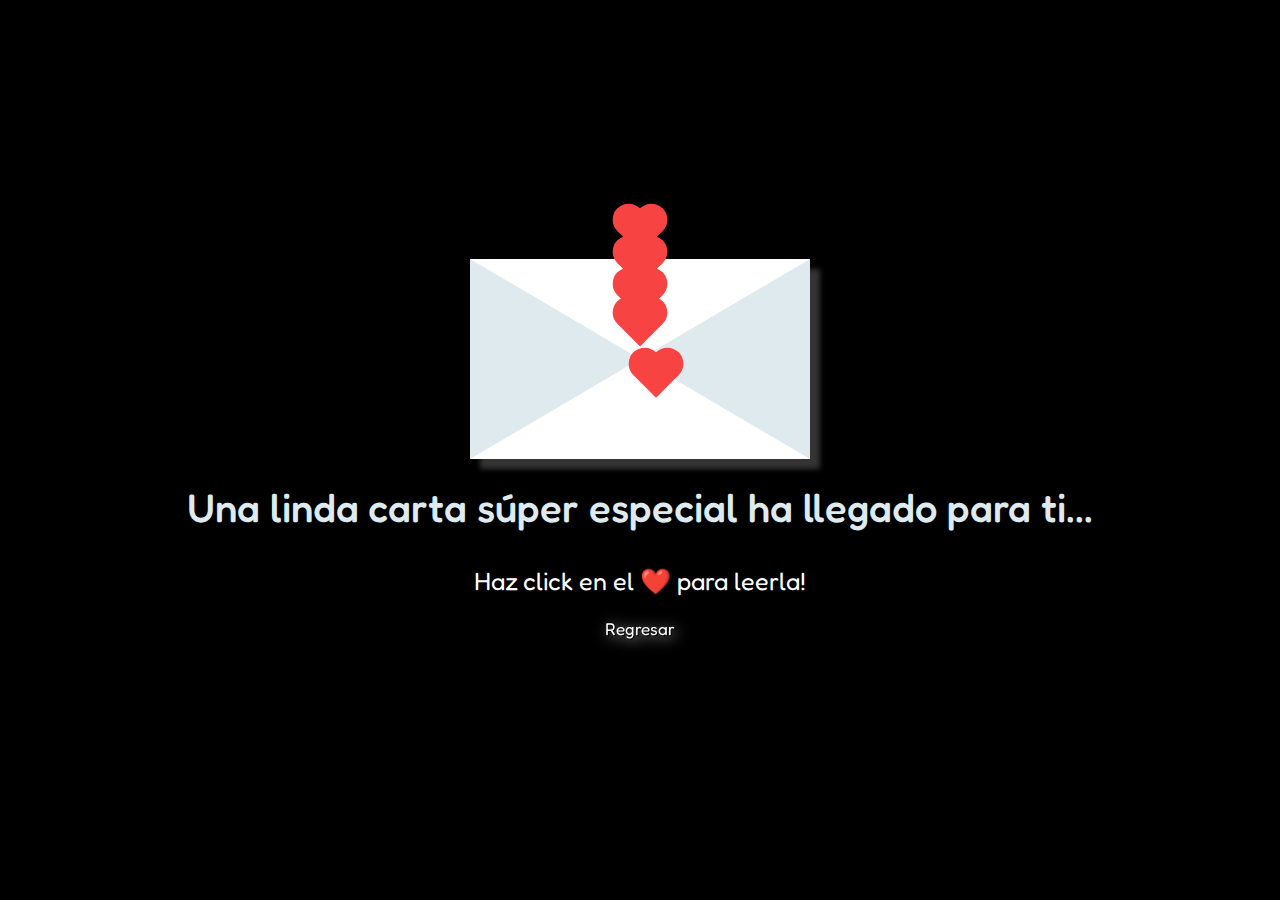
<file: index.html>
<!DOCTYPE html>
<html lang="es">
<head>
    <meta charset="UTF-8">
    <meta name="viewport" content="width=device-width, initial-scale=1.0">
    <link href="https://maxcdn.bootstrapcdn.com/bootstrap/4.5.2/css/bootstrap.min.css" rel="stylesheet">
    <link rel="stylesheet" href="style.css">
    <link rel="icon" href="img/logo.ico">
    <title>Merry Christmas!</title>
</head>
<body>
    <div class="container d-flex flex-column justify-content-center align-items-center" style="height: 100vh;">
        <div id="card">
            <a href="letter.html"><div class="heart"></div></a>
            <a href="letter.html"><div class="heart1"></div></a>
            <a href="letter.html"><div class="heart2"></div></a>
            <a href="letter.html"><div class="heart3"></div></a>
            <a href="letter.html"><div class="heart4"></div></a>
        </div>
    
        <div class="text mt-4">
            <h1>Una linda carta súper especial ha llegado para ti...</h1>
            <br />
            <p class="textHeart">Haz click en el ❤️ para leerla!</p>
        </div>

        <div class="exit-button-container d-flex justify-content-center align-items-center"> 
            <a onclick="salir()" class="exit-button">Regresar</a> 
        </div>
    </div>

    <script src="https://code.jquery.com/jquery-3.5.1.min.js"></script>
    <script src="https://maxcdn.bootstrapcdn.com/bootstrap/4.5.2/js/bootstrap.min.js"></script>

    <script>
        function salir() {
            window.location.href = "https://mr-y-mrs-debail.github.io/Sorpresa_de_Navidad/";
        }

    </script>
   
</body>
</html>
</file>
<file: style.css>
@import url('https://fonts.googleapis.com/css2?family=Fredoka:wght@300..700&display=swap');

body {
    margin: 0;
    padding: 0;
    height: 100vh;
    font-family: "Fredoka", serif;
    display: flex;
    justify-content: center;
    align-items: center;
    background-color: black;
}

#card {
    width: 0;
    height: 0;
    border-top: 100px solid #ffffff;
    border-right: 170px solid #dfeaee;
    border-bottom: 100px solid #ffffff;
    border-left: 170px solid #dfeaee;
    box-shadow: 10px 10px 5px #ffffff34;
}

.heart, .heart1, .heart2, .heart3, .heart4 {
    width: 32px;
    height: 32px;
    background-color: #f84343;
    position: absolute;
    transform: rotate(45deg);
    animation: heartbeat 1.4s infinite;
}

.heart:before, .heart1:before, 
.heart2:before, .heart3:before, .heart4:before,
.heart:after, .heart1:after, .heart2:after, 
.heart3:after, .heart4:after {
    content: "";
    position: absolute;
    width: 32px;
    height: 32px;
    background-color: #f84343;
    border-radius: 50%;
}

.heart:before, .heart1:before, .heart2:before, .heart3:before, .heart4:before {
    top: -16px;
    left: 0;
}

.heart:after, .heart1:after, .heart2:after, .heart3:after, .heart4:after {
    left: -16px;
    top: 0;
}

@keyframes heartbeat {
    0%, 25%, 100% { 
        transform: translate(-50%, -50%) rotate(45deg) scale(1); 
    }
    30%, 70% { 
        transform: translate(-50%, -50%) rotate(45deg) scale(1.4); 
    }
    50% { 
        transform: translate(-50%, -50%) rotate(45deg) scale(1.2); 
    }
}

.heart1 {
    transform: translate(-50%, -160%) rotate(45deg);
    animation: heart1 2.5s ease-out 1s infinite;
}

@keyframes heart1 {
    0% { transform: translateY(-200%) translateX(0) scale(0.25) rotate(45deg); opacity: 1; }
    100% { transform: translateY(-400%) translateX(0) scale(1) rotate(50deg); opacity: 0; }
}

.heart2 {
    transform: translate(-50%, -250%) rotate(45deg);
    animation: heart2 4s ease-out 1s infinite;
}

@keyframes heart2 {
    0% { transform: translateY(-300%) translateX(-100%) scale(0.25) rotate(-20deg); opacity: 0.2; }
    100% { transform: translateY(-500%) translateX(-10%) scale(1) rotate(45deg); opacity: 0; }
}

.heart3 {
    transform: translate(-50%, -350%) rotate(45deg);
    animation: heart3 2s ease-out 1s infinite;
}

@keyframes heart3 {
    0% { transform: translateY(-430%) translateX(-100%) scale(0.25) rotate(20deg); opacity: 0.2; }
    100% { transform: translateY(-650%) translateX(-10%) scale(1) rotate(60deg); opacity: 0; }
}

.heart4 {
    transform: translate(-50%, -450%) rotate(45deg);
    animation: heart4 2.3s ease-out 1s infinite;
}

@keyframes heart4 {
    0% { transform: translateY(-450%) translateX(-100%) scale(0.25) rotate(45deg); opacity: 0.2; }
    100% { transform: translateY(-750%) translateX(-10%) scale(1) rotate(80deg); opacity: 0; }
}

.text {
    text-align: center;
    color: #dfeaee;
}

p {
    font-size: 25px;
    color: white;
}

.textHeart {
    animation: flecha 2s ease-in-out infinite;
}
      
@keyframes flecha{
    0% {
        transform: translateX(0);
    }
    25% {
        opacity: 0.5;
        transform: translateX(-10px);
    }
    50% {
        opacity: 0.5;
        transform: translateX(0px);
    }
    75% {
        transform: translateX(10px);
        opacity: 0.5;
    }
    100% {
        transform: translateX(0);
    }
}

.exit-button-container {
    width: 100%;
    display: flex;
    justify-content: center;
    align-items: center;
}

.exit-button {
    color: white;
    font-size: 17px;
    display: flex;
    cursor: pointer;
    text-decoration: none;
    text-shadow: 0.5px 0.5px 0.5px rgb(0, 0, 0);
    filter: drop-shadow(2px 2px 7px rgba(255, 255, 255, 0.5));
}

.exit-button:hover {
    color: red;
    text-decoration: none;
}
</file>
